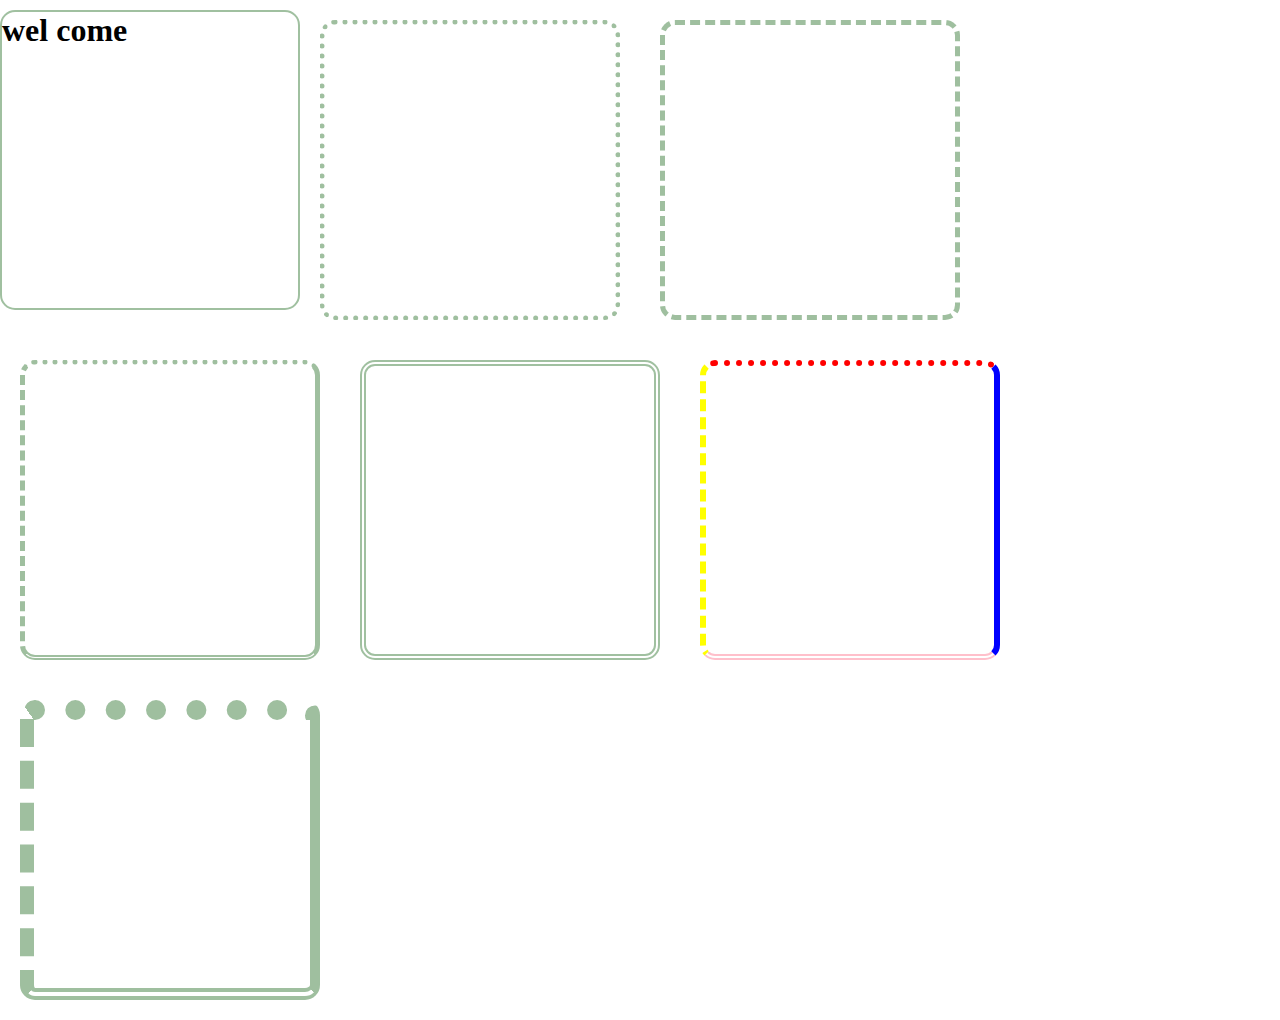
<file: background.html>
<!DOCTYPE html>
<html lang="en">
<head>
	<meta charset="UTF-8">
	<meta name="viewport" content="width=device-width, initial-scale=1.0">
	<title>Document</title>
	<link rel="stylesheet" href="index3.css">
</head>
<style>
	div{
		width:300px;
		height:300px;
		border:2px solid #3737;
		margin-top:10px;
		border-radius: 5%;
		float:left;

	}
	.s{
		width:300px;
		height:300px;
		border:5px dotted #3737;
		margin:20px;
		border-radius: 5%;
		float:left;


	}
	.m{
		width:300px;
		height:300px;
		border:5px dashed #3737;
		margin:20px;
		border-radius: 5%;
		float:left;
	}
	.n{
		width:300px;
		height:300px;
		border:5px  #3737;
		border-style:dotted solid double dashed;
		margin:20px;
		border-radius: 5%;
		float:left;
	}
	.sh{
		width:300px;
		height:300px;
		border:6px double #3737;
		margin:20px;
		border-radius: 5%;
		float:left;
	}
	.shiv{
		width:300px;
		height:300px;
		border:6px #3737;
		border-style:dotted solid double dashed;
		border-color:red blue pink yellow;
		margin:20px;
		border-radius: 5%;
		float:left;
	}
	.shiva{
	    width:300px;
		height:300px;
		border:6px double #3737;
		border-style:dotted solid double dashed;
		border-width:20px 10px 12px 14px;
		margin:20px;
		border-radius: 5%;
		float:left;
	}	
</style>
<body>
	<div><h1>wel come</h1></div>
	<div class="s">
		
	</div>
	<div class="m"></div>
	<div class="n"></div>
	<div class="sh"></div>
	<div class="shiv"></div>
	<div class="shiva"></div>
</body>
</html>
</file>
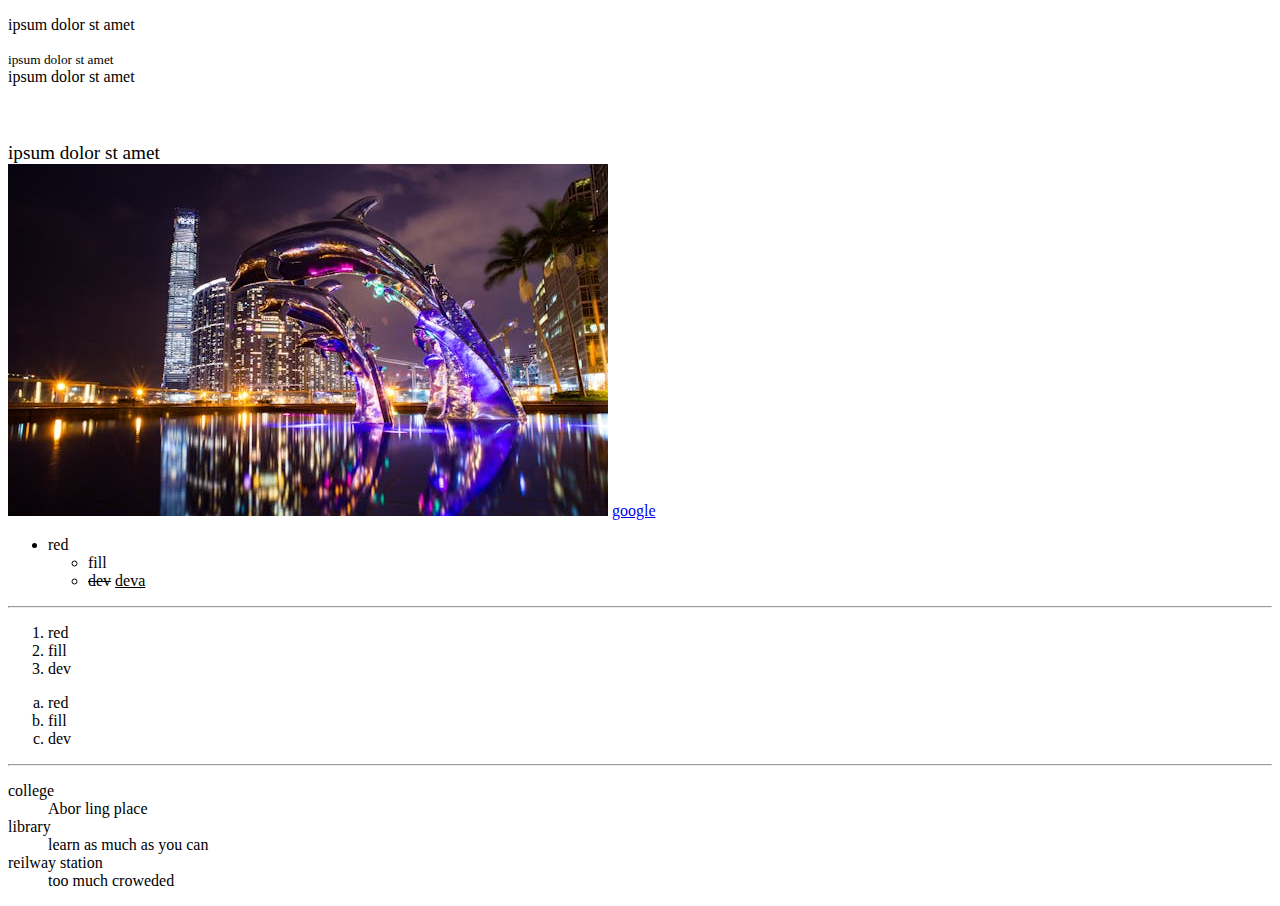
<file: co.html>
<!DOCTYPE html>
<hml>
<head>
</head>
<meta charset="UTF-8">
<meta name="viewport" content="width=device-width,initial-scale=1.0">
<title>
window object m
</title>
<body>
		<p>ipsum dolor st amet</p>
		<small>ipsum dolor st amet</small><br>ipsum dolor         st amet<pre>
			
		</pre>
		<big aling="center">ipsum dolor st amet</big><br>
		<img src="m.jpeg">
		<a href="htt://www.google.com">google</a>
		<ul>
			<li>red
			</li>
			<ul>
			<li>fill</li>
			</ul>
			<ul>
			<li><del>dev</del>
			  <ins>deva</ins></li>
			</ul>
		</ul>
		<hr>
		<ol>
			<li>red
			</li>
			<li>fill</li>
			<li>dev</li>
		</ol>
		<ol type="a">
			<li>red
			</li>
			<li>fill</li>
			<li>dev</li>
		</ol>
		<hr>
		<dl>
			<dt>college</dt>
			<dd>Abor ling place</dd>
			<dt>library</dt>
				<dd>learn as much as you can</dd>
				<dt>reilway station</dt>
				<dd>too much croweded</dd>
			
		</dl>
</body>
</hml>
</file>
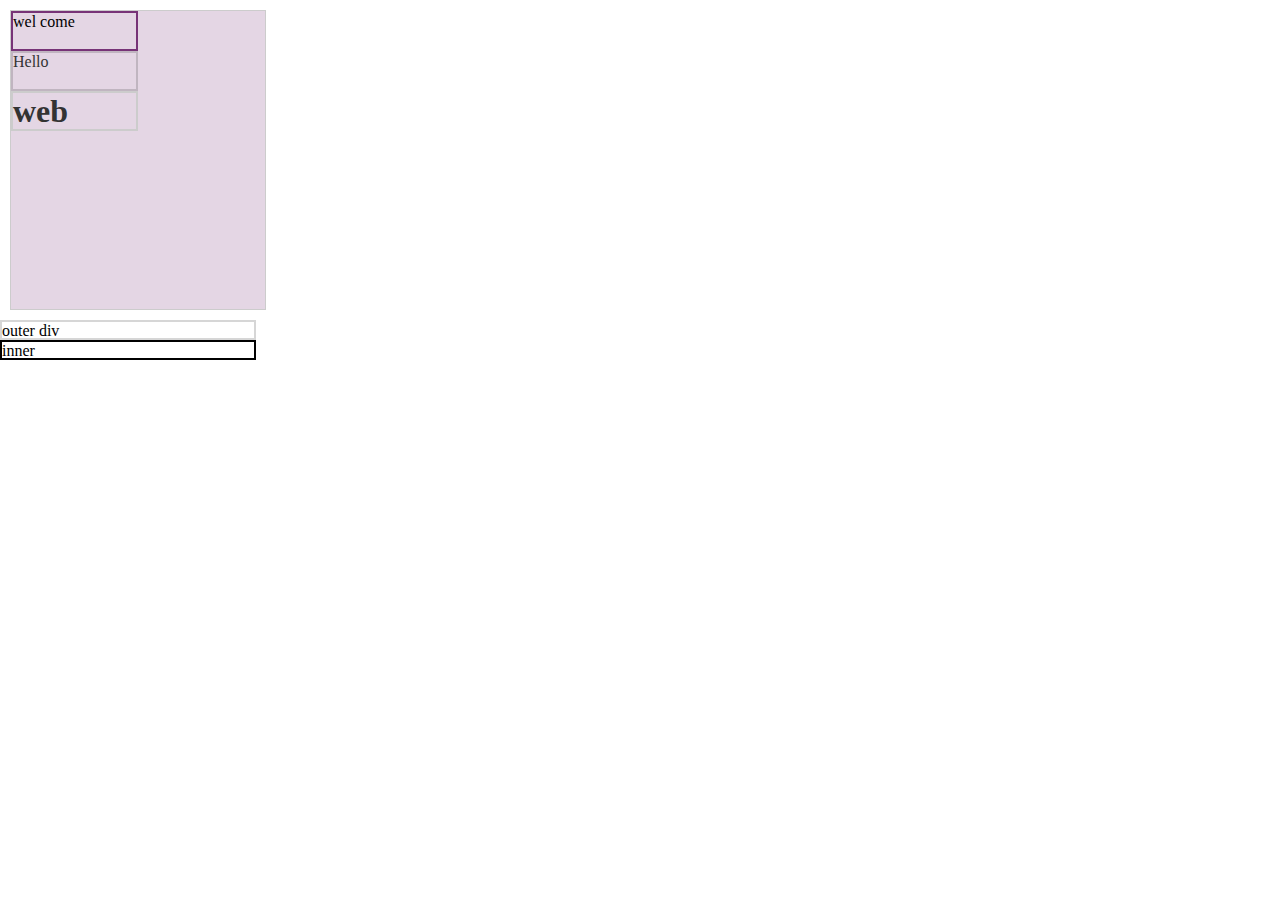
<file: index1.html>
<!DOCTYPE html>
<html lang="en">
<head>
<meta charset="UTF-8">
<meta lang="en-US">
<meta name="viewport" content="width=device-width,initial-scale=1.0">
<title>
css3
</title>
<link rel="stylesheet" href="index.css">

<style>
	#id1{
		width:20%;
		height:300px;
		border:1px solid #ccc;
		margin:10px 10px 10px 10px;
		background-color:#7373;
	}
	.m{
		width:50%;
		height:40px;
		border:2px solid #737;

	}
	.s{
		width:50%;
		height:40px;
		border:2px solid #cccccc;
		color:#333;
	}
	.n{
		width:50%;
		height:40px;
		border:2px solid #3333;
		color:#333;
	}

	.outer{
		border:2px solid #3333;
		width:20%;
		height:20px;
	}

	.inner{
		border:2px solid;
		width:20%;
		height:20px;
	}
</style>

</head>
<body>
   <div id="id1">
	  <div class="m">wel come</div>
	  <p class="n">Hello</p>
	  <h1 class="s">web</h1>
   </div>
   <div class="outer">outer div</div>
   <div class="inner">inner</div>
</body>	
</html>
</file>
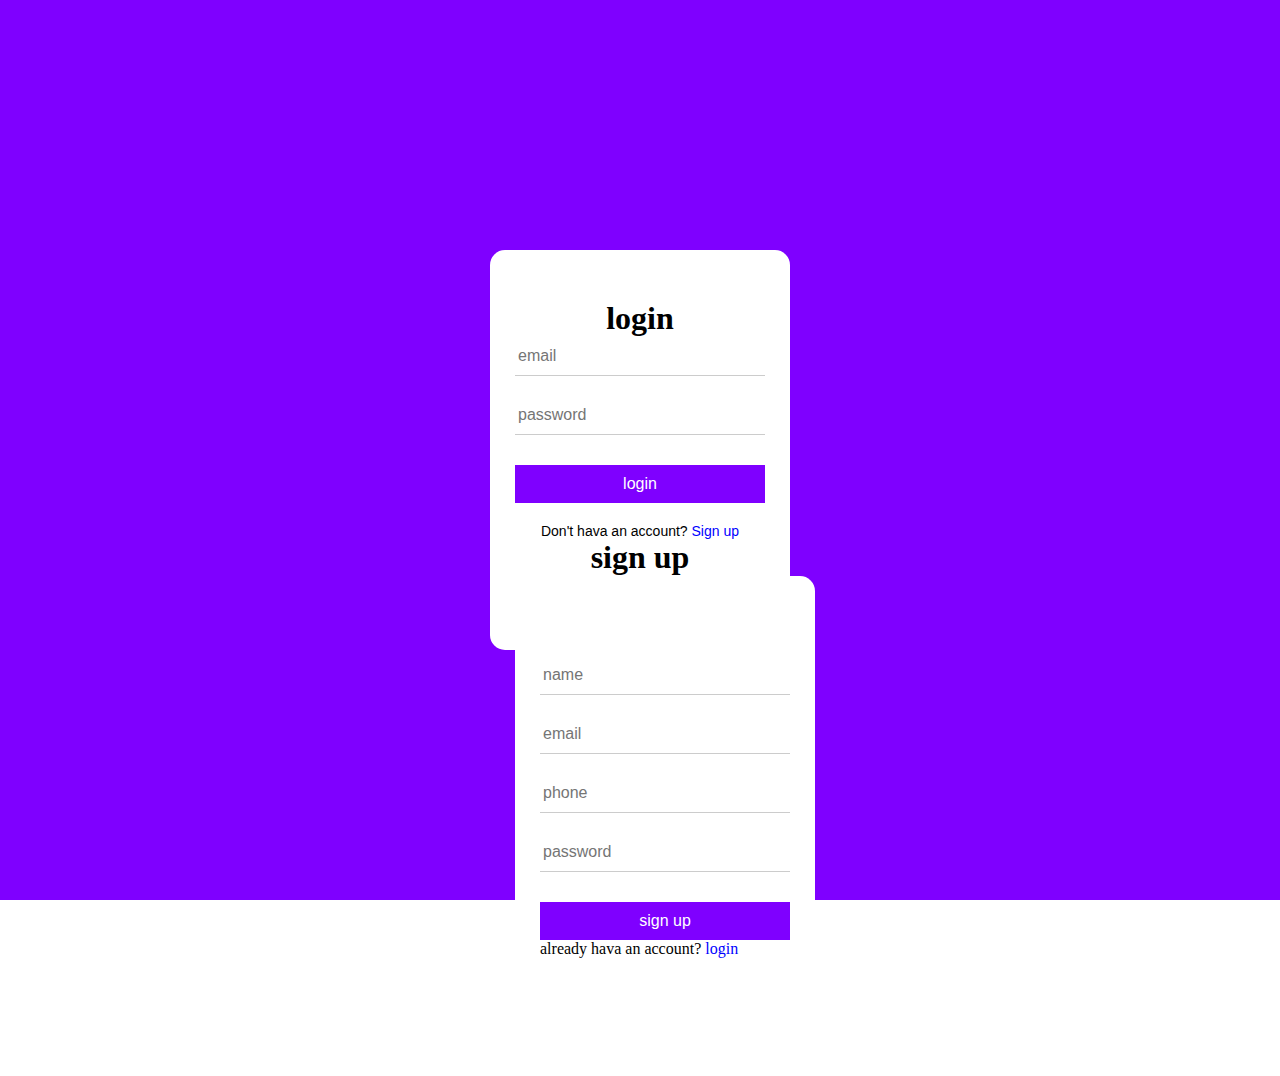
<file: index3.html>
<!DOCTYPE html>
<html lang="en">
<head>
	<meta charset="UTF-8">
	<meta name="viewport" content="width=device-width, initial-scale=1.0">
	<title>Document</title>
	<link rel="stylesheet" href="index3.css">
</head>
<body>
	<div id="container">
		<div id="page">
			<div id="login">
				<h1 align="center">login</h1>
				<form id="frm">
					<input type="text" placeholder="email"id="login_email">
					<input type="password"placeholder="password"id="login_password">
					<button type="submit"id="login_btn">login</button>
				</form>
				<p>Don't hava an account? <span>Sign up</span></p>
			</div>
			<div id="signup">
				<h1 align="center">sign up</h1>
			<div id="page2">	
			 <form id="signup_frm">
				<input type="name"placeholder="name"id="username">
				<input type="email"placeholder="email"id="email">
				<input type="number"placeholder="phone"id="phone">
				<input type="password"placeholder="password"id="password">
				<button type="submit"id="signup_btn">sign up</button>
			  </form>
			        <p>already hava an account? <span>login </span></p>
			</div>        
			</div>
		</div>
	</div>
	
</body>
</html>
</file>
<file: index3.css>
*{
	margin:0;
	padding: 0;
	box-sizing: border-box;
}
#container
{
	width:100%;
	height:100vh;
	display:flex;
	justify-content: center;
	align-items: center;
	background: rgb(127,0,255);
	
}

#page
{
	width:300px;
	height:400px;
	background-color:white;
	box-sizing: 0px 0px 10px #ccc;
	border-radius:15px;
	padding: 50px 25px; 
}

#page2
{
	width:300px;
	height:500px;
	background-color:white;
	box-sizing: 0px 0px 10px #ccc;
	border-radius:15px;
	padding: 50px 25px; 
}

}

#login h1,#signup h1{
	font-family:sans-serif;
}
#login_email,#login_password,#username,#email,#phone,#password{
	border:none;
	border-bottom:1px solid #ccc;
	padding: 10px;
	padding-left: 3px;
	width:100%;
	margin-bottom: 20px;
	font-size: 16px;
	font-family: sans-serif;
	outline: none;
	color:#727272;

}
#login_frm{
	margin-top: 50px;
}
#signup_frm{
	margin-top:30px;
}

#login_btn,#signup_btn{
       width:100%;
       padding:10px;
       border:none;
       font-size: 16px;
       color:white;
       font-family: sans-serif;
       outline:none;
       cursor:pointer;
       margin-top:10px;
       background: rgb(127,0,255);
}
#login p {
	font-family: sans-serif;
	margin-top:20px;
	font-size: 14px;
	text-align:center;
}
#login span,#signup span{
	color:blue;
	cursor:pointer;
}
</file>
<file: index.css>
*{
	padding: 0;
	margin: 0;
	box-sizing: border-box;
}
#mun{
	width:100%;
	height:80px;
	background-color:#737678;
	border:2px #cddd solid;
	padding:1px 2px 1px 2px;
	margin: 1px 2px 1px 2px;
}


.s_num{
width:20%;
color: white;
text-align:center;
	float:left;
}

#shiv{
	width:40%;
	height:35px;
	outline: none;
	padding-left:20px;
	color:#ccc;
	font-size:20px;
	margin-top:0;

}
#shiva{
	width:50px;
	height:50px;
	background-color:red;
}

#num1{
	width:300px;
	height:300px;
	background-color: white;
	border-radius: 5%;
	float:left;
box-sizing:border-box;
border-width:1px;
border-style:solid;
border-color:#ccc;
margin-left: 20px;
margin-right: 20px;
}
#num2{
	width:300px;
	height:300px;
	float:left;
	background-color: white;
	border-radius: 5%;
box-sizing:border-box;
border-width:1px;
border-style:solid;
border-color:#ccc;
margin-right: 20px;
}
#num3{
	width:300px;
	height: 300px;
	background-color: white;
	border-radius: 5%;
	float:left;
box-sizing:border-box;
border-width:1px;
border-style:solid;
border-color:#ccc;
margin-right:20px;
}
#num4{
	width:300px;
	height:300px;
	float:left;
	background-color: white;
	border-radius: 5%;
box-sizing:border-box;
border-width:1px;
border-style:solid;
border-color:#ccc;
margin-right:20px
}
#num5{
	width:300px;
	height:300px;
	float:left;
	background-color: white;
	border-radius: 5%;
box-sizing:border-box;
border-width:2px;
border-style:solid;
border-color:#ccc;
margin:15px 15px 15px 15px;
}	
#num6{
	width:300px;
	height:300px;
	float:left;
	background-color: white;
	border-radius: 5%;
box-sizing:border-box;
border-width:2px;
border-style:solid;
border-color:#ccc;
margin:15px 15px 15px 15px;
}
#num7{
	width:300px;
	height:300px;
	float:left;
	background-color: white;
	border-radius: 5%;
box-sizing:border-box;
border-width:2px;
border-style:solid;
border-color:#ccc;
margin:15px 15px 15px 15px;
}
#num8{
	width:300px;
	height:300px;
	float:left;
	background-color: white;
	border-radius: 5%;
box-sizing:border-box;
border-width:2px;
border-style:solid;
border-color:#ccc;
margin:15px 15px 15px 15px;

} 
#rkm{
	width:100%;
	height:670px;
	background-color:#737578;
	border:2px solid #ccc;
	margin-top:50%;
}

#skj{
	width:300px;
	height:300px;
	float:left;
	background-color: white;
	border-radius: 5%;
box-sizing:border-box;
border-width:2px;
border-style:solid;
border-color:#ccc;
margin:15px 15px 15px 15px;

} 
#skj{
	width:300px;
	height:300px;
	float:left;
	background-color: white;
	border-radius: 5%;
box-sizing:border-box;
border-width:2px;
border-style:solid;
border-color:#ccc;
margin:15px 15px 15px 15px;

} 
#skj{
	width:300px;
	height:300px;
	float:left;
	background-color: white;
	border-radius: 5%;
box-sizing:border-box;
border-width:2px;
border-style:solid;
border-color:#ccc;
margin:15px 15px 15px 15px;

}  

#skj{
	width:300px;
	height:300px;
	float:left;
	background-color:white;
	border:2px solid #ccc;
	border-size:border-box;
	border-radius:5%;
	margin:15px 15px 15px 15px;

}
</file>
